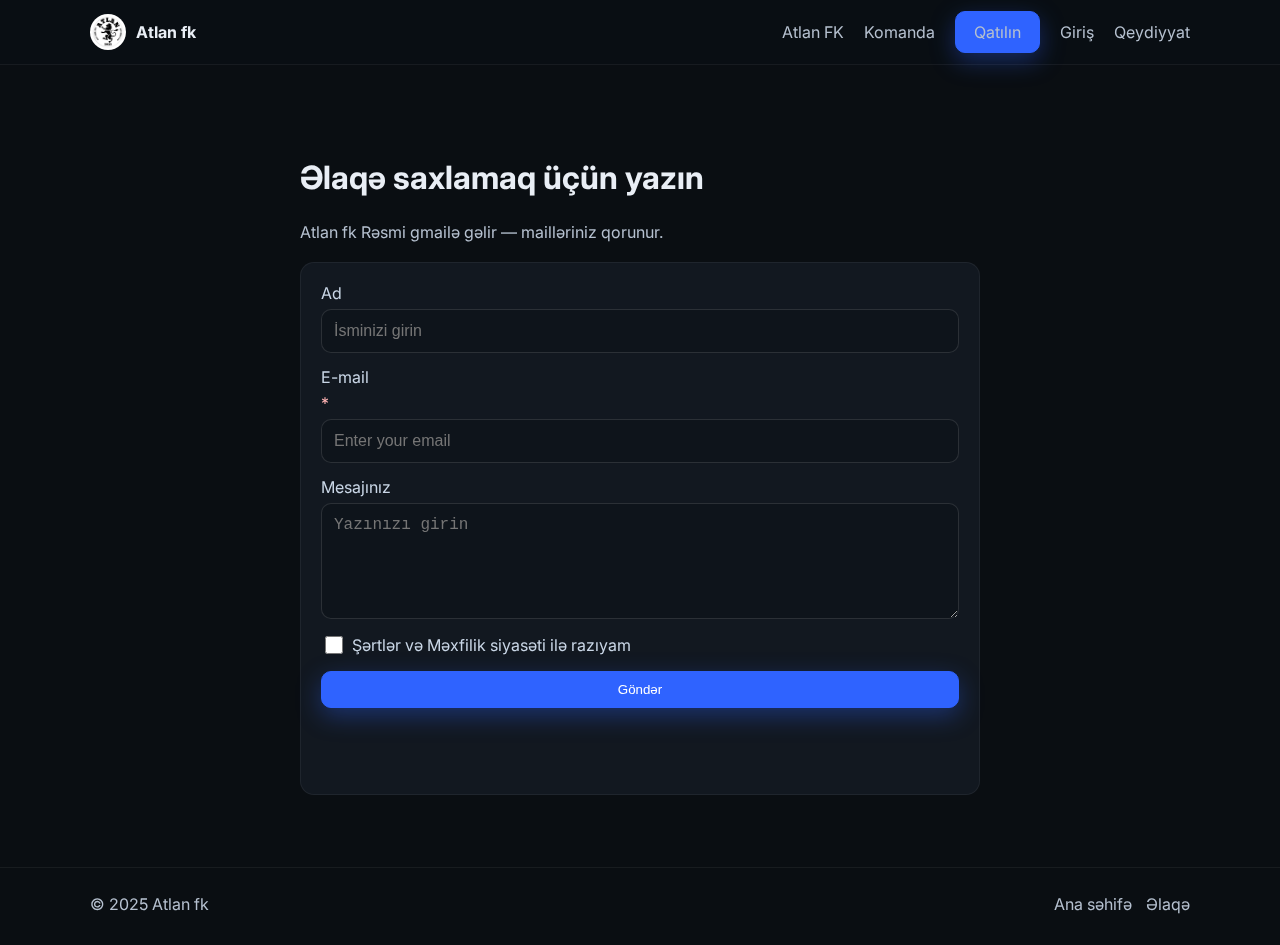
<file: contact.html>
<!DOCTYPE html>
<html lang="az">
<head>
  <meta charset="utf-8">
  <meta name="viewport" content="width=device-width, initial-scale=1">
  <title>Əlaqə - Atlan FK</title>
  <link href="https://fonts.googleapis.com/css2?family=Inter:wght@300;400;600;700;800&display=swap" rel="stylesheet">
  <link rel="icon" href="assets/logo.png" type="image/png">
  <link rel="apple-touch-icon" href="assets/logo.png">
  <meta property="og:title" content="Əlaqə - Atlan FK">
  <meta property="og:description" content="Atlan FK ilə əlaqə saxlayın.">
  <meta property="og:image" content="assets/logo.png">
  <meta name="twitter:card" content="summary">
  <link rel="stylesheet" href="assets/styles.css">
</head>
<body>
  <header class="site-header">
    <div class="container nav">
      <a class="brand" href="index.html">
        <img class="logo" src="assets/logo.png" alt="Atlan FK">
        <span>Atlan fk</span>
      </a>
      <nav class="nav-links">
        <a href="index.html#about">Atlan FK</a>
        <a href="index.html#squad">Komanda</a>
        <a class="btn btn-primary" href="contact.html">Qatılın</a>
      </nav>
    </div>
  </header>

  <main>
    <section class="section">
      <div class="container narrow">
        <h1>Əlaqə saxlamaq üçün yazın</h1>
        <p class="muted-text">Atlan fk Rəsmi gmailə gəlir — mailləriniz qorunur.</p>
        <form id="contact-form" class="form-card" novalidate data-endpoint="https://formspree.io/f/movklzrj">
          <label>Ad
            <input type="text" name="name" placeholder="İsminizi girin" required>
          </label>
          <label>E-mail <span class="req">*</span>
            <input type="email" name="email" placeholder="Enter your email" required>
          </label>
          <label>Mesajınız
            <textarea name="message" rows="5" placeholder="Yazınızı girin"></textarea>
          </label>
          <label class="checkbox">
            <input type="checkbox" required>
            <span>Şərtlər və Məxfilik siyasəti ilə razıyam</span>
          </label>
          <button class="btn btn-primary" type="submit">Göndər</button>
          <p id="form-status" class="form-status" role="status" aria-live="polite"></p>
        </form>
      </div>
    </section>
  </main>

  <footer class="site-footer">
    <div class="container foot">
      <span>© 2025 Atlan fk</span>
      <nav>
        <a href="index.html">Ana səhifə</a>
        <a href="contact.html">Əlaqə</a>
      </nav>
    </div>
  </footer>
  <script src="assets/main.js"></script>
</body>
</html>
</file>
<file: assets/styles.css>
:root{
  --bg:#0b0f14;--panel:#121820;--muted:#0f141a;--text:#e9eef5;--sub:#b5c0cf;--accent:#2f63ff;--accent-2:#e0ecff;--ring:rgba(47,99,255,.35)
}
*{box-sizing:border-box}
html,body{margin:0;padding:0;font-family:Inter,system-ui,-apple-system,Segoe UI,Roboto,Arial,sans-serif;color:var(--text);background:#0a0e12}
a{color:inherit;text-decoration:none}
img{max-width:100%;display:block}
.container{width:100%;max-width:1140px;margin:0 auto;padding:0 20px}

/* Header */
.site-header{position:sticky;top:0;z-index:50;background:rgba(10,14,18,.7);backdrop-filter:saturate(140%) blur(10px);border-bottom:1px solid rgba(255,255,255,.06)}
.nav{display:flex;align-items:center;justify-content:space-between;height:64px}
.brand{display:flex;gap:10px;align-items:center;font-weight:700}
.logo{width:36px;height:36px;border-radius:50%;object-fit:cover;filter:grayscale(100%)}
.nav-links{display:flex;align-items:center;gap:20px}
.nav-links a{color:var(--sub)}
.nav-links a:hover{color:#fff}
.btn{display:inline-block;padding:10px 18px;border-radius:10px;border:1px solid rgba(255,255,255,.12);background:transparent;color:#fff;transition:.2s}
.btn:hover{border-color:#fff}
.btn-primary{background:var(--accent);border-color:var(--accent);box-shadow:0 8px 24px var(--ring)}
.btn-primary:hover{filter:brightness(1.05)}
.btn-ghost{background:transparent}

/* Hero */
.hero{position:relative;min-height:78vh;display:grid;place-items:center;overflow:hidden}
.hero-bg{position:absolute;inset:0;width:100%;height:100%;object-fit:cover;filter:brightness(.55)}
.hero-overlay{position:absolute;inset:0;background:linear-gradient(180deg,rgba(10,14,18,.4),rgba(10,14,18,.9))}
.hero-inner{position:relative;text-align:left;padding:80px 0}
.hero-title{font-size:48px;line-height:1.08;margin:0 0 12px;font-weight:800;letter-spacing:.3px}
.hero-subtitle{max-width:720px;color:var(--sub);font-size:18px;margin:0 0 24px}
.hero-actions{display:flex;gap:12px}

/* Sections */
.section{padding:72px 0;background:#0a0e12}
.section.muted{background:#0b1117}
.grid-2{display:grid;grid-template-columns:1.1fr .9fr;gap:32px;align-items:center}
h2{font-size:32px;margin:0 0 14px}
p{color:var(--sub);line-height:1.7}

.card{background:var(--panel);border:1px solid rgba(255,255,255,.06);border-radius:16px;padding:18px}
.stats{display:grid;grid-template-columns:repeat(3,minmax(0,1fr));gap:10px;text-align:center}
.stat{font-size:28px;font-weight:800}
.label{display:block;color:var(--sub);font-size:12px;text-transform:uppercase;letter-spacing:.1em}

.squad{display:grid;grid-template-columns:repeat(4,minmax(0,1fr));gap:18px;margin-top:16px}
.player{background:var(--panel);border:1px solid rgba(255,255,255,.06);border-radius:14px;padding:12px;text-align:center}
.player img{height:160px;width:100%;object-fit:cover;border-radius:10px;margin-bottom:10px;filter:saturate(1.1)}
.player h3{margin:0}
.player p{margin:4px 0 0}

.cta{background:linear-gradient(180deg,#0b1117,#0a0e12)}
.cta-inner{display:flex;align-items:center;justify-content:space-between}
.cta-actions{display:flex;gap:10px;margin-top:10px}

/* Contact */
.narrow{max-width:720px}
.form-card{display:grid;gap:14px;background:var(--panel);border:1px solid rgba(255,255,255,.06);padding:20px;border-radius:14px}
label{display:grid;gap:6px;color:#c9d6e6}
input,textarea{width:100%;background:#0e141b;border:1px solid rgba(255,255,255,.12);color:#fff;border-radius:10px;padding:12px;font-size:16px;outline:none}
input:focus,textarea:focus{border-color:var(--accent);box-shadow:0 0 0 4px var(--ring)}
.checkbox{grid-auto-flow:column;grid-template-columns:auto 1fr;align-items:center}
.checkbox input{width:18px;height:18px}
.form-status{min-height:20px;color:#a8ffbf}
.req{color:#ffb3b3}

/* Footer */
.site-footer{border-top:1px solid rgba(255,255,255,.06);background:#0a0e12}
.foot{display:flex;align-items:center;justify-content:space-between;height:72px;color:var(--sub)}
.foot nav{display:flex;gap:14px}

/* Responsive */
@media (max-width:960px){
  .grid-2{grid-template-columns:1fr}
  .squad{grid-template-columns:repeat(2,1fr)}
  .hero-title{font-size:36px}
  .hero-inner{padding:64px 0}
  .pitch{max-width:460px;border-radius:16px}
  .pos span{min-width:70px;padding:6px 8px;font-size:13px}
}

/* Formation pitch 4-2-4 */
.pitch{position:relative;aspect-ratio:3/4;background:
  radial-gradient(220px 220px at 50% 50%, rgba(255,255,255,.08), rgba(255,255,255,0) 60%),
  linear-gradient(180deg,#0a3a1c,#075b2a);
  border:1.5px solid rgba(255,255,255,.18);border-radius:18px;margin:16px auto 8px;overflow:hidden;max-width:560px;box-shadow:0 10px 30px rgba(0,0,0,.45) inset, 0 12px 30px rgba(0,0,0,.35)}
.pitch:before,.pitch:after{content:"";position:absolute;left:50%;transform:translateX(-50%);width:82%;height:2px;background:rgba(255,255,255,.22)}
.pitch:before{top:25%}
.pitch:after{top:75%}
.pos{position:absolute;display:grid;place-items:center}
.pos span{display:inline-block;background:rgba(255,255,255,.08);border:1.5px solid rgba(255,255,255,.55);color:#ecf3ff;padding:5px 8px;border-radius:999px;min-width:70px;font-size:13px;letter-spacing:.1px;text-align:center;backdrop-filter:blur(4px);cursor:grab;box-shadow:0 6px 16px rgba(0,0,0,.25)}
.pos span:hover{border-color:#fff}
.pos.dragging span{cursor:grabbing}
.pitch-tools{display:flex;justify-content:flex-end;max-width:560px;margin:6px auto 0}
.pos span:focus{outline:none;box-shadow:0 0 0 4px var(--ring)}
/* coordinates */
.gk{left:50%;bottom:4%}
.lb{left:16%;bottom:26%}
.cb1{left:36%;bottom:22%}
.cb2{left:64%;bottom:22%}
.rb{left:84%;bottom:26%}
.cm1{left:38%;top:46%}
.cm2{left:62%;top:46%}
.lw{left:14%;top:8%}
.st1{left:40%;top:14%}
.st2{left:60%;top:14%}
.rw{left:86%;top:8%}
</file>
